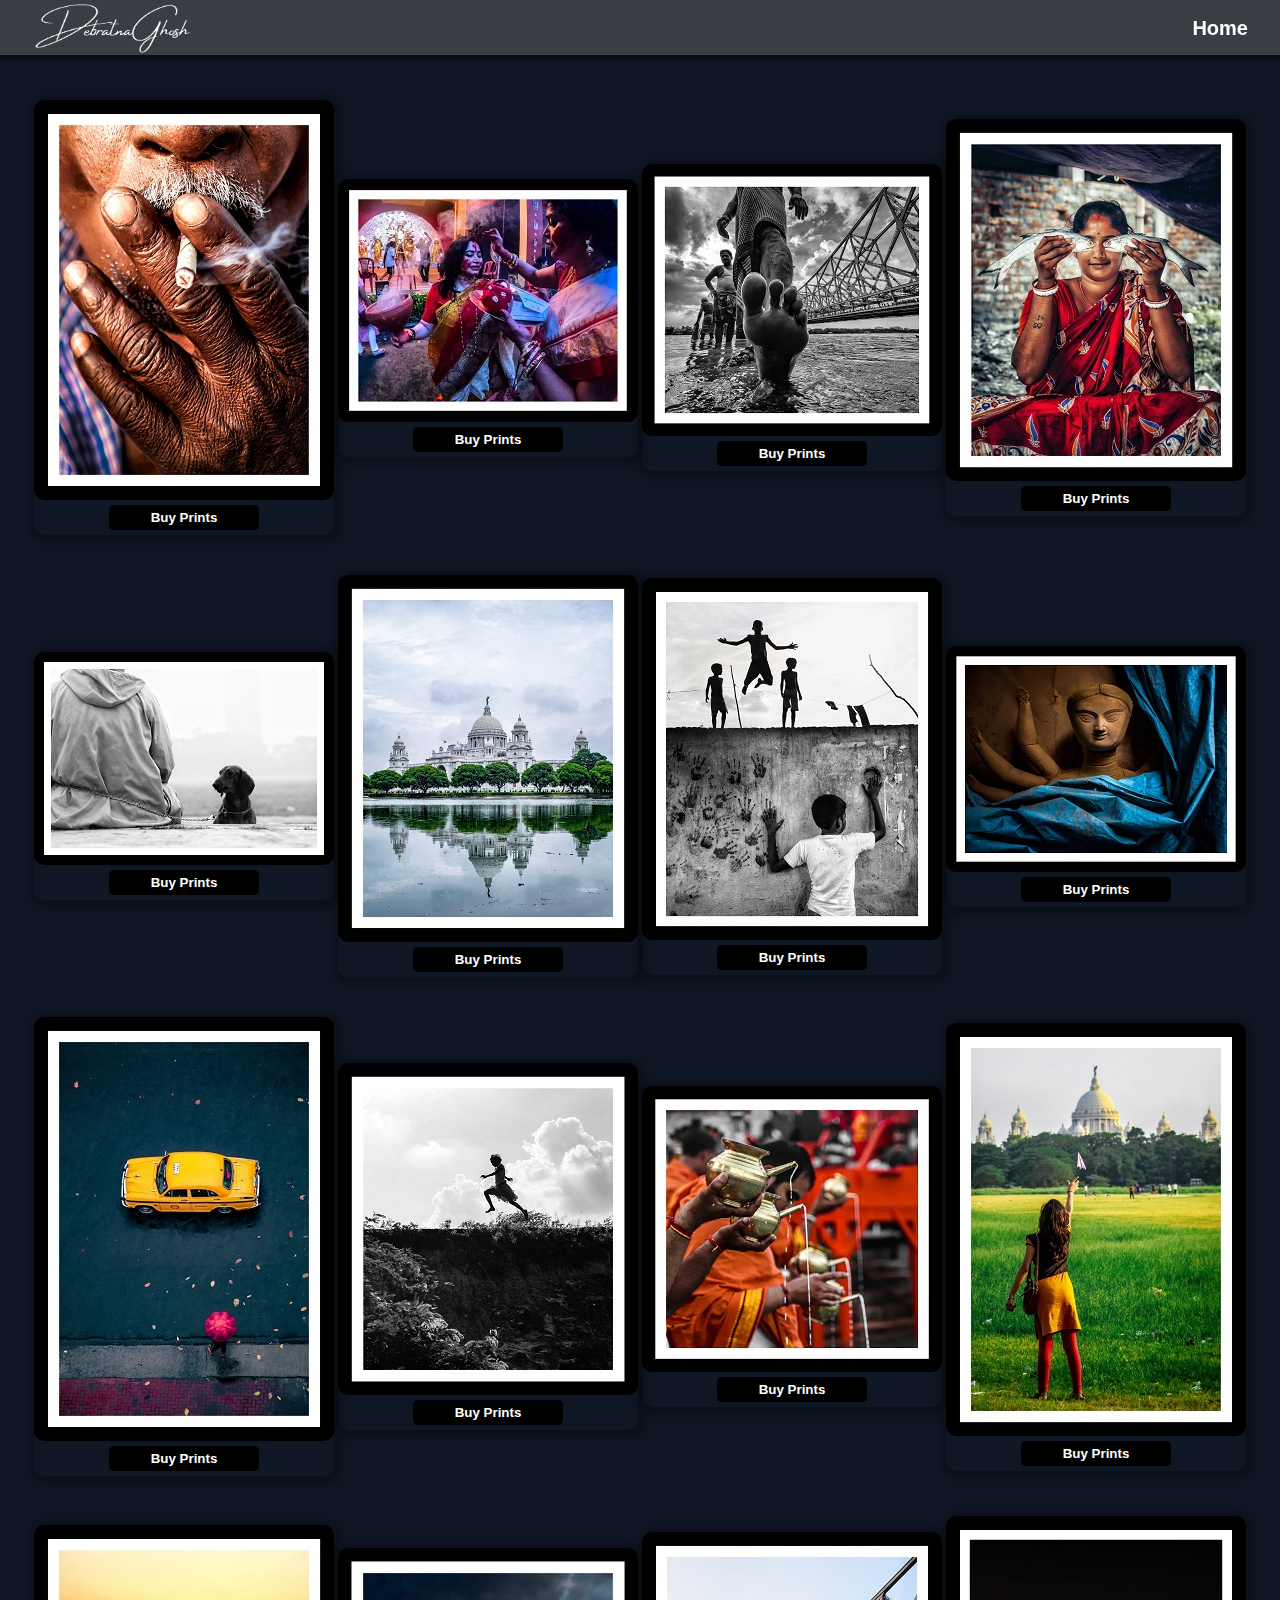
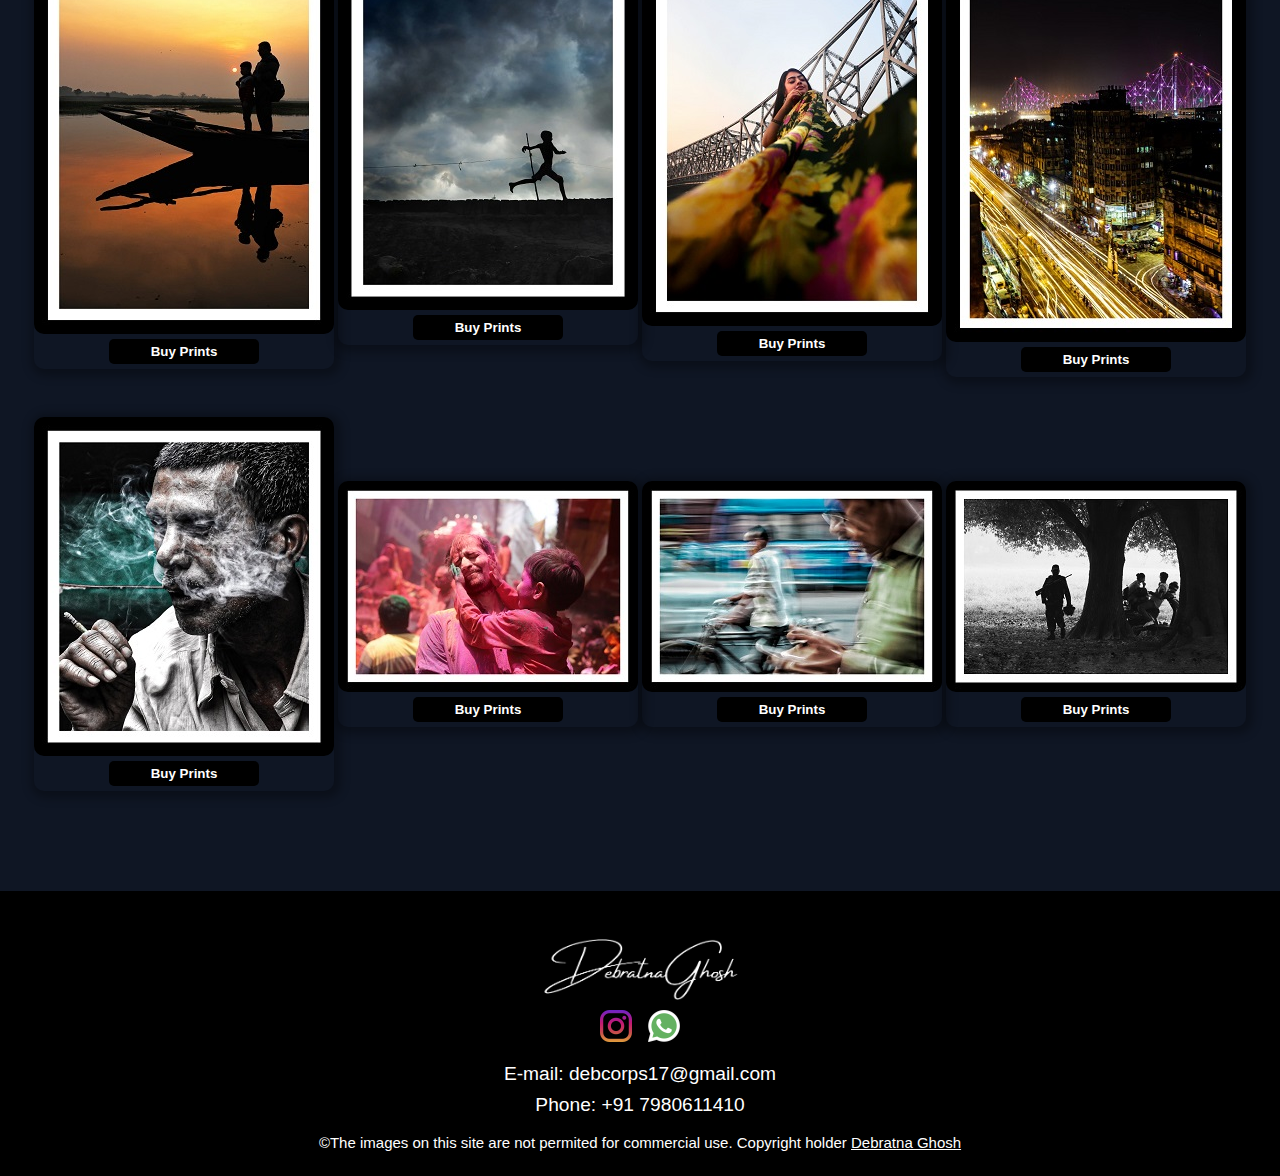
<file: buy.html>
<!DOCTYPE html>
<html lang="en">
  <head>
    <meta charset="UTF-8" />
    <meta http-equiv="X-UA-Compatible" content="IE=edge" />
    <meta name="viewport" content="width=device-width, initial-scale=1.0" />
    <link
      rel="apple-touch-icon"
      sizes="180x180"
      href="Vendors/Favicons/apple-touch-icon.png"
    />
    <link
      rel="icon"
      type="image/png"
      sizes="32x32"
      href="Vendors/Favicons/favicon-32x32.png"
    />
    <link
      rel="icon"
      type="image/png"
      sizes="16x16"
      href="Vendors/Favicons/favicon-16x16.png"
    />
    <link rel="manifest" href="Vendors/Favicons/site.webmanifest" />
    <link rel="preconnect" href="https://fonts.googleapis.com" />
    <link rel="preconnect" href="https://fonts.gstatic.com" crossorigin />
    <link
      href="https://fonts.googleapis.com/css2?family=Archivo+Black&display=swap"
      rel="stylesheet"
    />
    <link
      href="https://fonts.googleapis.com/css2?family=Sacramento&display=swap"
      rel="stylesheet"
    />
    <link rel="stylesheet" href="Resources/Styles/styles.css" />
    <link rel="stylesheet" href="Resources/Styles/buy.css" />
    <!-- <script defer src="Resources/JS/buy.js"></script> -->
    <title>Buy</title>
  </head>
  <body>
    <header>
      <nav class="sticky">
        <a href="index.html" class="logo-link"
          ><img src="Resources/Images/Logo-White.png" alt="Debratna Ghosh"
        /></a>
        <ul>
          <li><a href="index.html">Home</a></li>
        </ul>
      </nav>

      <div class="image-container">
        <!-- <div class="image-box">
          <img src="" alt="image" class="grid-image" />
          <button class="buy-btn" data-img="">buy</button>
        </div> -->
        <div class="image-box">
          <img src="Vendors/Images/B1.jpeg" alt="image" class="grid-image" />
          <button class="buy-btn" data-img="1">
            <a href="https://wa.me/917980611410">Buy Prints</a>
          </button>
        </div>

        <div class="image-box">
          <img src="Vendors/Images/B6.jpeg" alt="image" class="grid-image" />
          <button class="buy-btn" data-img="6">
            <a href="https://wa.me/917980611410">Buy Prints</a>
          </button>
        </div>

        <div class="image-box">
          <img src="Vendors/Images/B3.jpeg" alt="image" class="grid-image" />
          <button class="buy-btn" data-img="3">
            <a href="https://wa.me/917980611410">Buy Prints</a>
          </button>
        </div>

        <div class="image-box">
          <img src="Vendors/Images/B4.jpeg" alt="image" class="grid-image" />
          <button class="buy-btn" data-img="4">
            <a href="https://wa.me/917980611410">Buy Prints</a>
          </button>
        </div>

        <div class="image-box">
          <img src="Vendors/Images/B5.jpeg" alt="image" class="grid-image" />
          <button class="buy-btn" data-img="5">
            <a href="https://wa.me/917980611410">Buy Prints</a>
          </button>
        </div>

        <div class="image-box">
          <img src="Vendors/Images/B2.jpeg" alt="image" class="grid-image" />
          <button class="buy-btn" data-img="2">
            <a href="https://wa.me/917980611410">Buy Prints</a>
          </button>
        </div>

        <div class="image-box">
          <img src="Vendors/Images/B7.jpeg" alt="image" class="grid-image" />
          <button class="buy-btn" data-img="7">
            <a href="https://wa.me/917980611410">Buy Prints</a>
          </button>
        </div>

        <div class="image-box">
          <img src="Vendors/Images/B8.jpeg" alt="image" class="grid-image" />
          <button class="buy-btn" data-img="8">
            <a href="https://wa.me/917980611410">Buy Prints</a>
          </button>
        </div>

        <div class="image-box">
          <img src="Vendors/Images/B10.jpeg" alt="image" class="grid-image" />
          <button class="buy-btn" data-img="10">
            <a href="https://wa.me/917980611410">Buy Prints</a>
          </button>
        </div>

        <div class="image-box">
          <img src="Vendors/Images/B9.jpeg" alt="image" class="grid-image" />
          <button class="buy-btn" data-img="9">
            <a href="https://wa.me/917980611410">Buy Prints</a>
          </button>
        </div>

        <div class="image-box">
          <img src="Vendors/Images/B12.jpeg" alt="image" class="grid-image" />
          <button class="buy-btn" data-img="12">
            <a href="https://wa.me/917980611410">Buy Prints</a>
          </button>
        </div>

        <div class="image-box">
          <img src="Vendors/Images/B11.jpeg" alt="image" class="grid-image" />
          <button class="buy-btn" data-img="11">
            <a href="https://wa.me/917980611410">Buy Prints</a>
          </button>
        </div>

        <div class="image-box">
          <img src="Vendors/Images/B14.jpeg" alt="image" class="grid-image" />
          <button class="buy-btn" data-img="14">
            <a href="https://wa.me/917980611410">Buy Prints</a>
          </button>
        </div>

        <div class="image-box">
          <img src="Vendors/Images/B19.jpeg" alt="image" class="grid-image" />
          <button class="buy-btn" data-img="19">
            <a href="https://wa.me/917980611410">Buy Prints</a>
          </button>
        </div>

        <div class="image-box">
          <img src="Vendors/Images/B15.jpeg" alt="image" class="grid-image" />
          <button class="buy-btn" data-img="15">
            <a href="https://wa.me/917980611410">Buy Prints</a>
          </button>
        </div>

        <div class="image-box">
          <img src="Vendors/Images/B16.jpeg" alt="image" class="grid-image" />
          <button class="buy-btn" data-img="16">
            <a href="https://wa.me/917980611410">Buy Prints</a>
          </button>
        </div>

        <div class="image-box">
          <img src="Vendors/Images/B18.jpeg" alt="image" class="grid-image" />
          <button class="buy-btn" data-img="18">
            <a href="https://wa.me/917980611410">Buy Prints</a>
          </button>
        </div>

        <div class="image-box">
          <img src="Vendors/Images/B17.jpeg" alt="image" class="grid-image" />
          <button class="buy-btn" data-img="17">
            <a href="https://wa.me/917980611410">Buy Prints</a>
          </button>
        </div>

        <div class="image-box">
          <img src="Vendors/Images/B13.jpeg" alt="image" class="grid-image" />
          <button class="buy-btn" data-img="13">
            <a href="https://wa.me/917980611410">Buy Prints</a>
          </button>
        </div>

        <div class="image-box">
          <img src="Vendors/Images/B20.jpeg" alt="image" class="grid-image" />
          <button class="buy-btn" data-img="20">
            <a href="https://wa.me/917980611410">Buy Prints</a>
          </button>
        </div>
      </div>
    </header>

    <!-- <section id="buy">
      <div class="buy-container">
        <div>
          <img
            src="https://images.unsplash.com/photo-1626161800195-9426002066e3?ixid=MnwxMjA3fDB8MHxwaG90by1wYWdlfHx8fGVufDB8fHx8&ixlib=rb-1.2.1&auto=format&fit=crop&w=729&q=80"
            class="buy-image"
            alt="Image"
          />
        </div>
        <div>
          <h5>Contact to buy prints</h5>
          <div class="buy-buttons">
            <button class="buy-whatsapp">
              <a href="https://wa.me/917980611410" target="_blank"
                ><img
                  class="buy-img"
                  src="Vendors/Icons/002-whatsapp.png"
                  alt="WhatsApp"
                />Message</a
              >
            </button>
            <div class="buy-mail-container">
              <img
                class="buy-img buy-mail"
                src="Vendors/Icons/005-gmail.png"
                alt="G-Mail"
              />
              <p>debcorps17@gmail.com</p>
            </div>
          </div>
          <button class="buy-insta">
            <a href="https://www.instagram.com/subtle_elixir/" target="_blank"
              ><img
                src="Vendors/Icons/001-instagram.png"
                alt="Instagram"
              />Enquire</a
            >
          </button>
        </div>
      </div>
    </section> -->

    <footer id="contact">
      <div class="social-links">
        <img src="Resources/Images/Logo-White.png" alt="Debratna Ghosh" />
        <ul>
          <li>
            <a href="https://www.instagram.com/subtle_elixir/" target="_blank"
              ><img src="Vendors/Icons/001-instagram.png" alt="Instagram"
            /></a>
          </li>
          <li>
            <a href="https://wa.me/917980611410" target="_blank"
              ><img src="Vendors/Icons/002-whatsapp.png" alt="G-Mail"
            /></a>
          </li>
        </ul>
        <p class="mail">E-mail: debcorps17@gmail.com</p>
        <p class="mail">Phone: +91 7980611410</p>
        <p class="copyright">
          &copy;The images on this site are not permited for commercial use.
          Copyright holder
          <span
            ><a href="https://www.instagram.com/subtle_elixir/" target="_blank"
              >Debratna Ghosh</a
            ></span
          >
        </p>
      </div>
    </footer>
  </body>
</html>
</file>
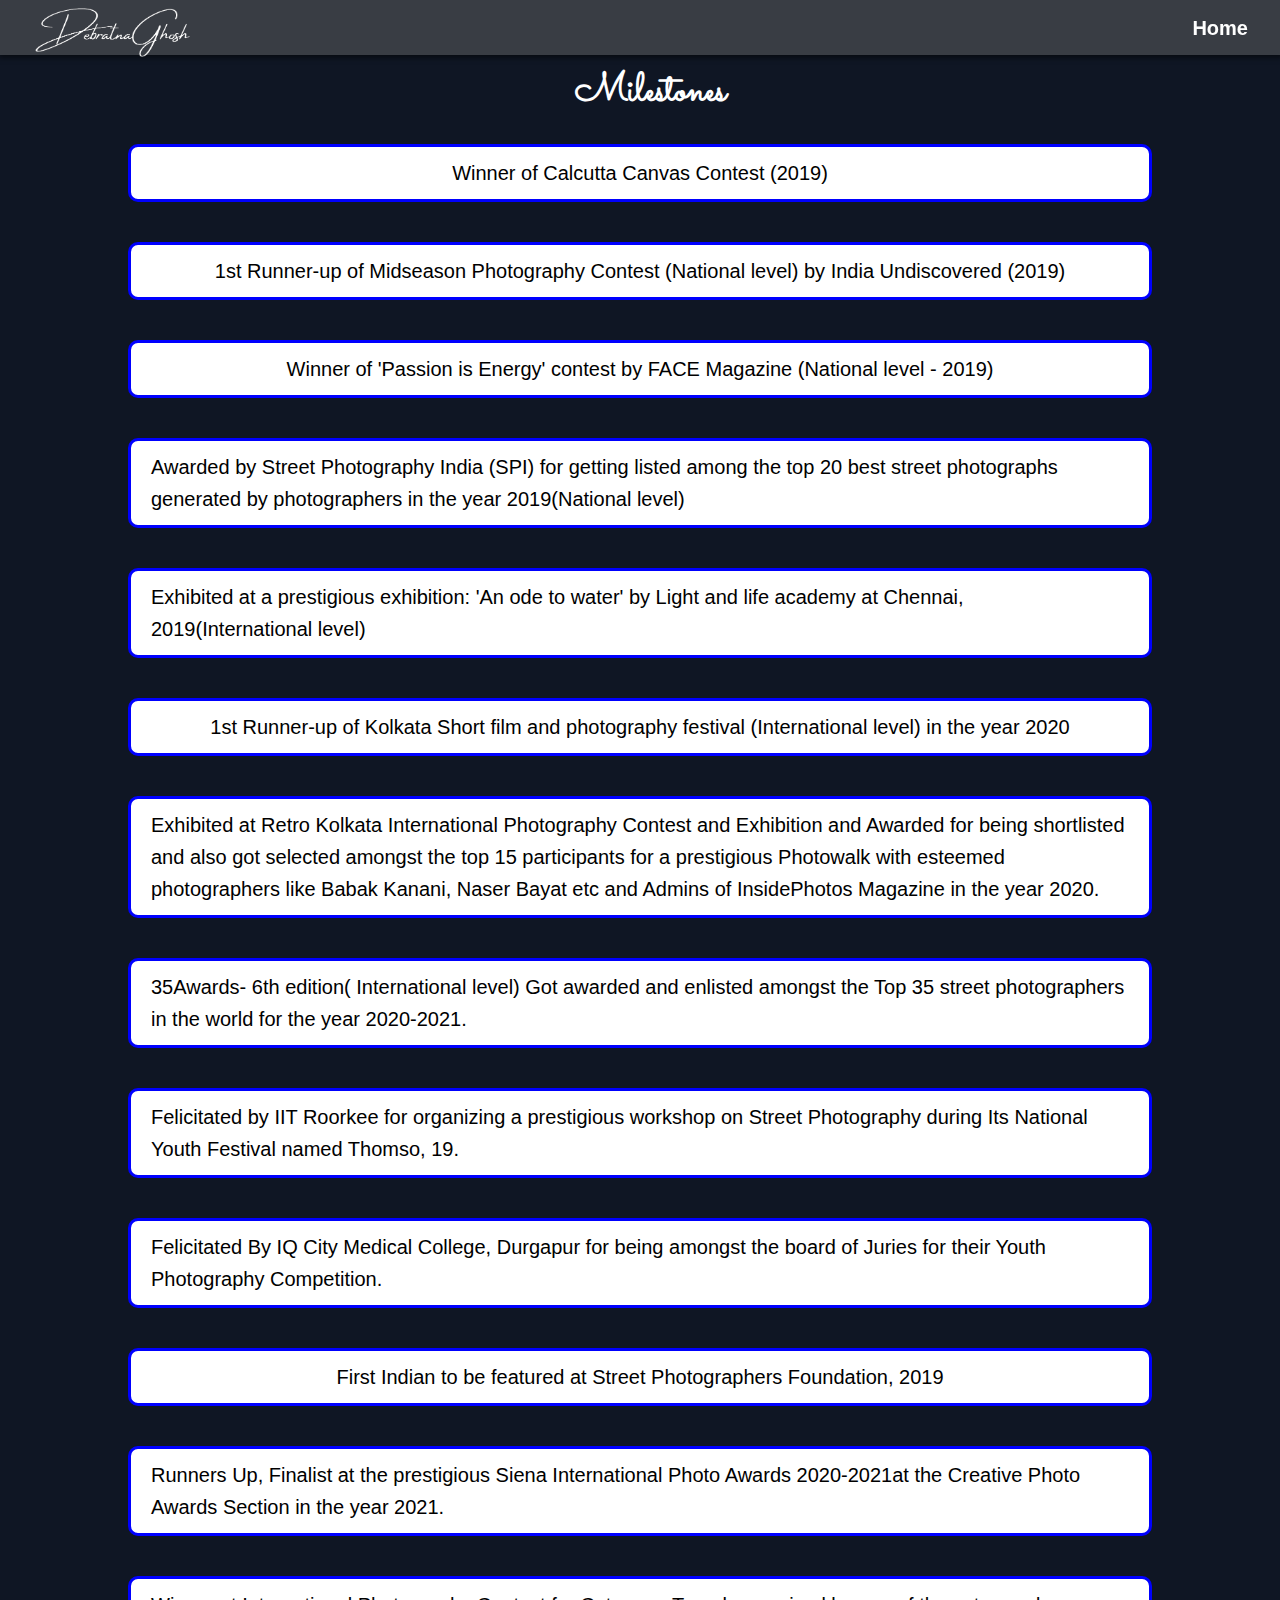
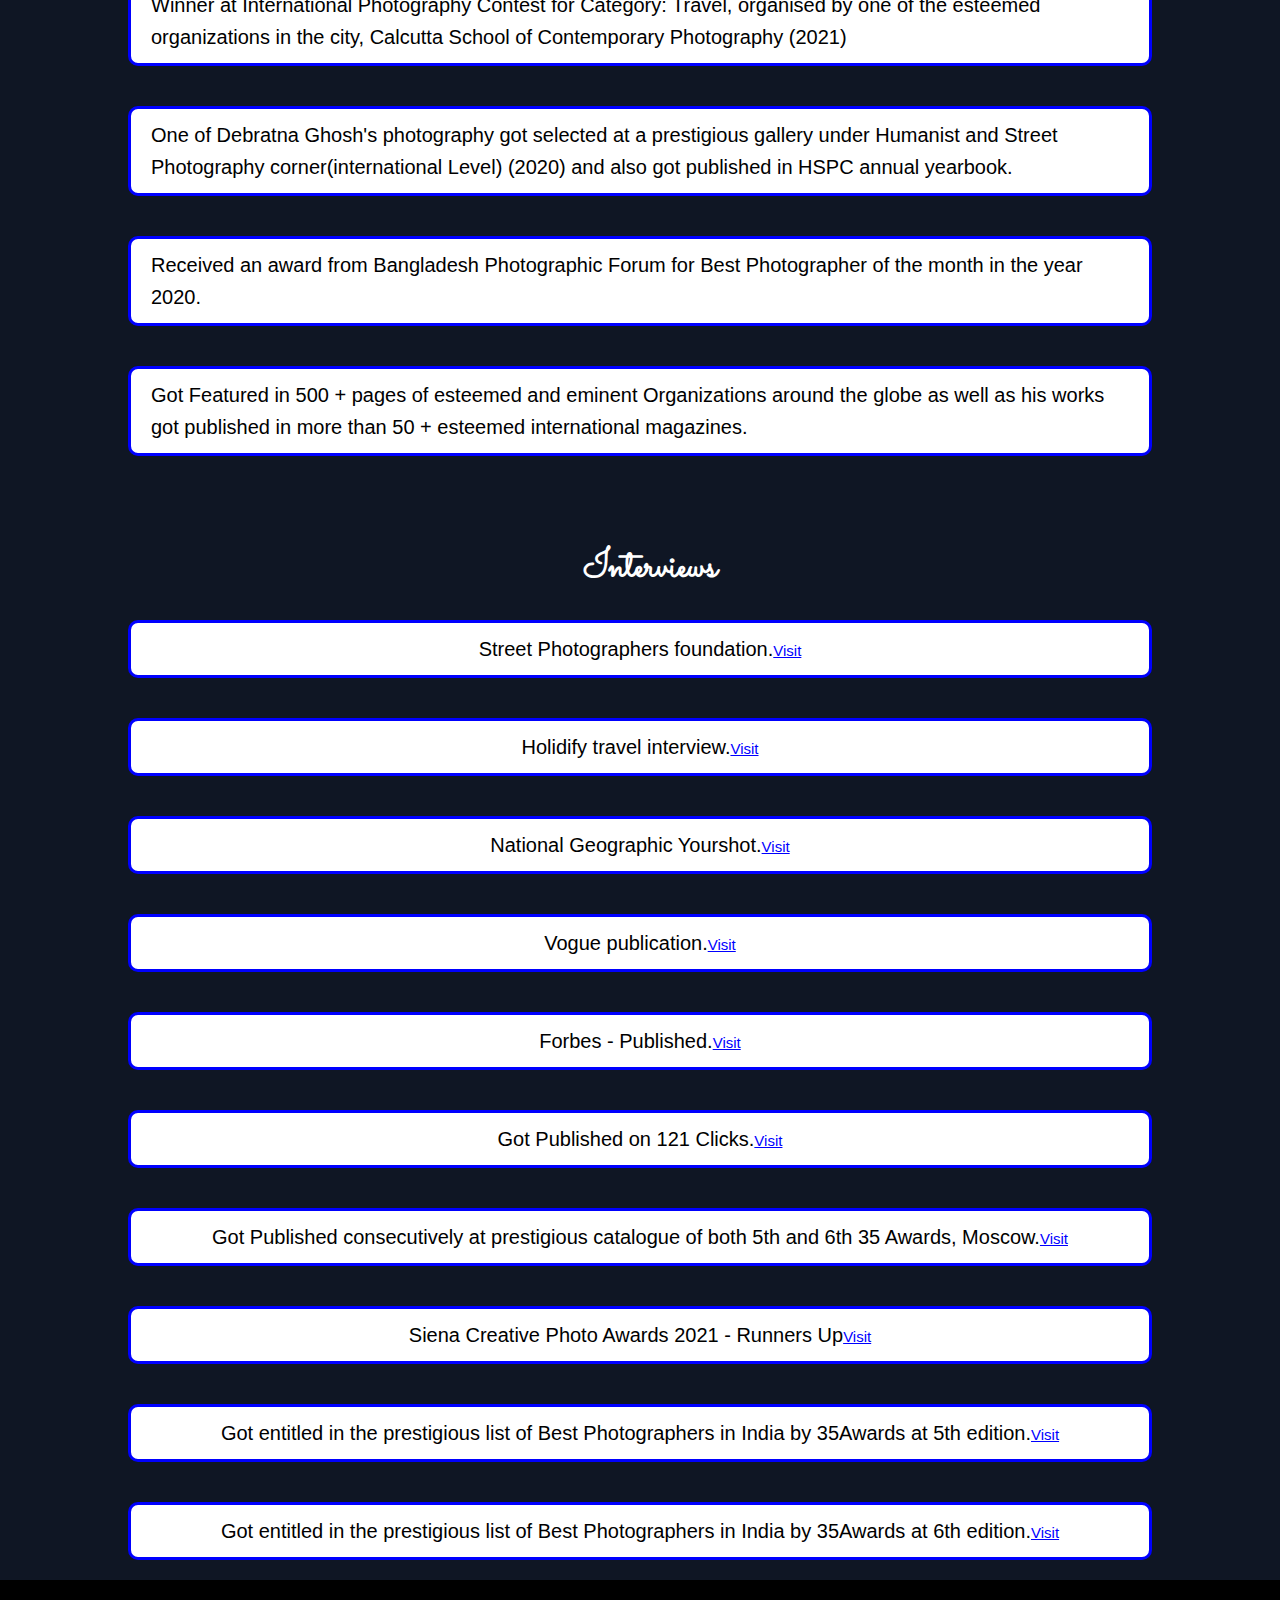
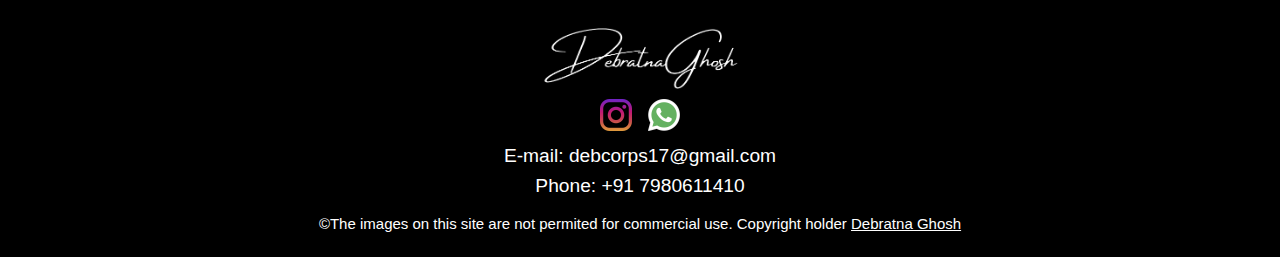
<file: milestones.html>
<html lang="en">
  <head>
    <meta charset="UTF-8" />
    <meta http-equiv="X-UA-Compatible" content="IE=edge" />
    <meta name="viewport" content="width=device-width, initial-scale=1.0" />
    <link
      rel="apple-touch-icon"
      sizes="180x180"
      href="Vendors/Favicons/apple-touch-icon.png"
    />
    <link
      rel="icon"
      type="image/png"
      sizes="32x32"
      href="Vendors/Favicons/favicon-32x32.png"
    />
    <link
      rel="icon"
      type="image/png"
      sizes="16x16"
      href="Vendors/Favicons/favicon-16x16.png"
    />
    <link rel="manifest" href="Vendors/Favicons/site.webmanifest" />
    <link rel="preconnect" href="https://fonts.googleapis.com" />
    <link rel="preconnect" href="https://fonts.gstatic.com" crossorigin />
    <link
      href="https://fonts.googleapis.com/css2?family=Archivo+Black&display=swap"
      rel="stylesheet"
    />
    <link
      href="https://fonts.googleapis.com/css2?family=Sacramento&display=swap"
      rel="stylesheet"
    />
    <link rel="stylesheet" href="Resources/Styles/styles.css" />
    <link rel="stylesheet" href="Resources/Styles/buy.css" />
    <title>Achievements</title>
  </head>
  <body>
    <header>
      <nav class="sticky mob-logo">
        <a href="index.html" class="logo-link logo-center"
          ><img src="Resources/Images/Logo-White.png" alt="Debratna Ghosh"
        /></a>
        <ul>
          <li><a href="index.html">Home</a></li>
        </ul>
      </nav>
      <div class="achievements-box">
        <h2>Milestones</h2>
        <div class="achievement">
          <p>Winner of Calcutta Canvas Contest (2019)</p>
        </div>
        <div class="achievement">
          <p>
            1st Runner-up of Midseason Photography Contest (National level) by
            India Undiscovered (2019)
          </p>
        </div>
        <div class="achievement">
          <p>
            Winner of 'Passion is Energy' contest by FACE Magazine (National
            level - 2019)
          </p>
        </div>
        <div class="achievement">
          <p>
            Awarded by Street Photography India (SPI) for getting listed among
            the top 20 best street photographs generated by photographers in the
            year 2019(National level)
          </p>
        </div>
        <div class="achievement">
          <p>
            Exhibited at a prestigious exhibition: 'An ode to water' by Light
            and life academy at Chennai, 2019(International level)
          </p>
        </div>
        <div class="achievement">
          <p>
            1st Runner-up of Kolkata Short film and photography festival
            (International level) in the year 2020
          </p>
        </div>
        <div class="achievement">
          <p>
            Exhibited at Retro Kolkata International Photography Contest and
            Exhibition and Awarded for being shortlisted and also got selected
            amongst the top 15 participants for a prestigious Photowalk with
            esteemed photographers like Babak Kanani, Naser Bayat etc and Admins
            of InsidePhotos Magazine in the year 2020.
          </p>
        </div>
        <div class="achievement">
          <p>
            35Awards- 6th edition( International level) Got awarded and enlisted
            amongst the Top 35 street photographers in the world for the year
            2020-2021.
          </p>
        </div>
        <div class="achievement">
          <p>
            Felicitated by IIT Roorkee for organizing a prestigious workshop on
            Street Photography during Its National Youth Festival named Thomso,
            19.
          </p>
        </div>
        <div class="achievement">
          <p>
            Felicitated By IQ City Medical College, Durgapur for being amongst
            the board of Juries for their Youth Photography Competition.
          </p>
        </div>
        <div class="achievement">
          <p>
            First Indian to be featured at Street Photographers Foundation, 2019
          </p>
        </div>
        <div class="achievement">
          <p>
            Runners Up, Finalist at the prestigious Siena International Photo
            Awards 2020-2021at the Creative Photo Awards Section in the year
            2021.
          </p>
        </div>
        <div class="achievement">
          <p>
            Winner at International Photography Contest for Category: Travel,
            organised by one of the esteemed organizations in the city, Calcutta
            School of Contemporary Photography (2021)
          </p>
        </div>
        <div class="achievement">
          <p>
            One of Debratna Ghosh's photography got selected at a prestigious
            gallery under Humanist and Street Photography corner(international
            Level) (2020) and also got published in HSPC annual yearbook.
          </p>
        </div>
        <div class="achievement">
          <p>
            Received an award from Bangladesh Photographic Forum for Best
            Photographer of the month in the year 2020.
          </p>
        </div>
        <div class="achievement">
          <p>
            Got Featured in 500 + pages of esteemed and eminent Organizations
            around the globe as well as his works got published in more than 50
            + esteemed international magazines.
          </p>
        </div>
        <!-- <div class="achievement"><p></p></div> -->
      </div>
      <div class="achievements-box">
        <h2>Interviews</h2>
        <div class="achievement">
          <p>
            Street Photographers foundation.<a
              href="https://streetphotographersfoundation.com/debratna-ghosh/"
              >Visit</a
            >
          </p>
        </div>
        <div class="achievement">
          <p>
            Holidify travel interview.<a
              href="https://www.holidify.com/pages/debratna-ghosh-travel-interview-3952.html"
              >Visit</a
            >
          </p>
        </div>
        <div class="achievement">
          <p>
            National Geographic Yourshot.<a
              href="https://api.nationalgeographic.com/distribution/public/amp/photography/your-shot/photos-of-the-week/2019/06/best-pictures-week-of-june-28-from-our-community"
              >Visit</a
            >
          </p>
        </div>
        <div class="achievement">
          <p>
            Vogue publication.<a
              href="https://thevoguetimes.com/simplicity-at-its-best"
              >Visit</a
            >
          </p>
        </div>
        <div class="achievement">
          <p>
            Forbes - Published.<a
              href="https://www.forbes.com/sites/ceciliarodriguez/2021/06/13/25-outstanding-artistic-photos-winners-of-international-siena-creative-photography-awards-2021/amp/"
              >Visit</a
            >
          </p>
        </div>
        <div class="achievement">
          <p>
            Got Published on 121 Clicks.<a
              href="https://121clicks.com/inspirations/winners-of-the-siena-creative-photo-awards-2021"
              >Visit</a
            >
          </p>
        </div>
        <div class="achievement">
          <p>
            Got Published consecutively at prestigious catalogue of both 5th and
            6th 35 Awards, Moscow.<a
              href="https://5th.35awards.com/page/shop/catalogue5th/"
              >Visit</a
            >
          </p>
        </div>
        <div class="achievement">
          <p>
            Siena Creative Photo Awards 2021 - Runners Up<a
              href="https://creative.sienawards.com/gallery/photo/192544"
              >Visit</a
            >
          </p>
        </div>
        <div class="achievement">
          <p>
            Got entitled in the prestigious list of Best Photographers in India
            by 35Awards at 5th edition.<a
              href="https://35awards.com/7th/winners2020/country/city/22052/photographers"
              >Visit</a
            >
          </p>
        </div>
        <div class="achievement">
          <p>
            Got entitled in the prestigious list of Best Photographers in India
            by 35Awards at 6th edition.<a
              href="https://6th.35awards.com/winners2019/country/IN/"
              >Visit</a
            >
          </p>
        </div>
      </div>
    </header>

    <footer id="contact">
      <div class="social-links">
        <img src="Resources/Images/Logo-White.png" alt="Debratna Ghosh" />
        <ul>
          <li>
            <a href="https://www.instagram.com/subtle_elixir/" target="_blank"
              ><img src="Vendors/Icons/001-instagram.png" alt="Instagram"
            /></a>
          </li>
          <li>
            <a href="https://wa.me/917980611410" target="_blank"
              ><img src="Vendors/Icons/002-whatsapp.png" alt="G-Mail"
            /></a>
          </li>
        </ul>
        <p class="mail">E-mail: debcorps17@gmail.com</p>
        <p class="mail">Phone: +91 7980611410</p>
        <p class="copyright">
          &copy;The images on this site are not permited for commercial use.
          Copyright holder
          <span
            ><a href="https://www.instagram.com/subtle_elixir/" target="_blank"
              >Debratna Ghosh</a
            ></span
          >
        </p>
      </div>
    </footer>
  </body>
</html>
</file>
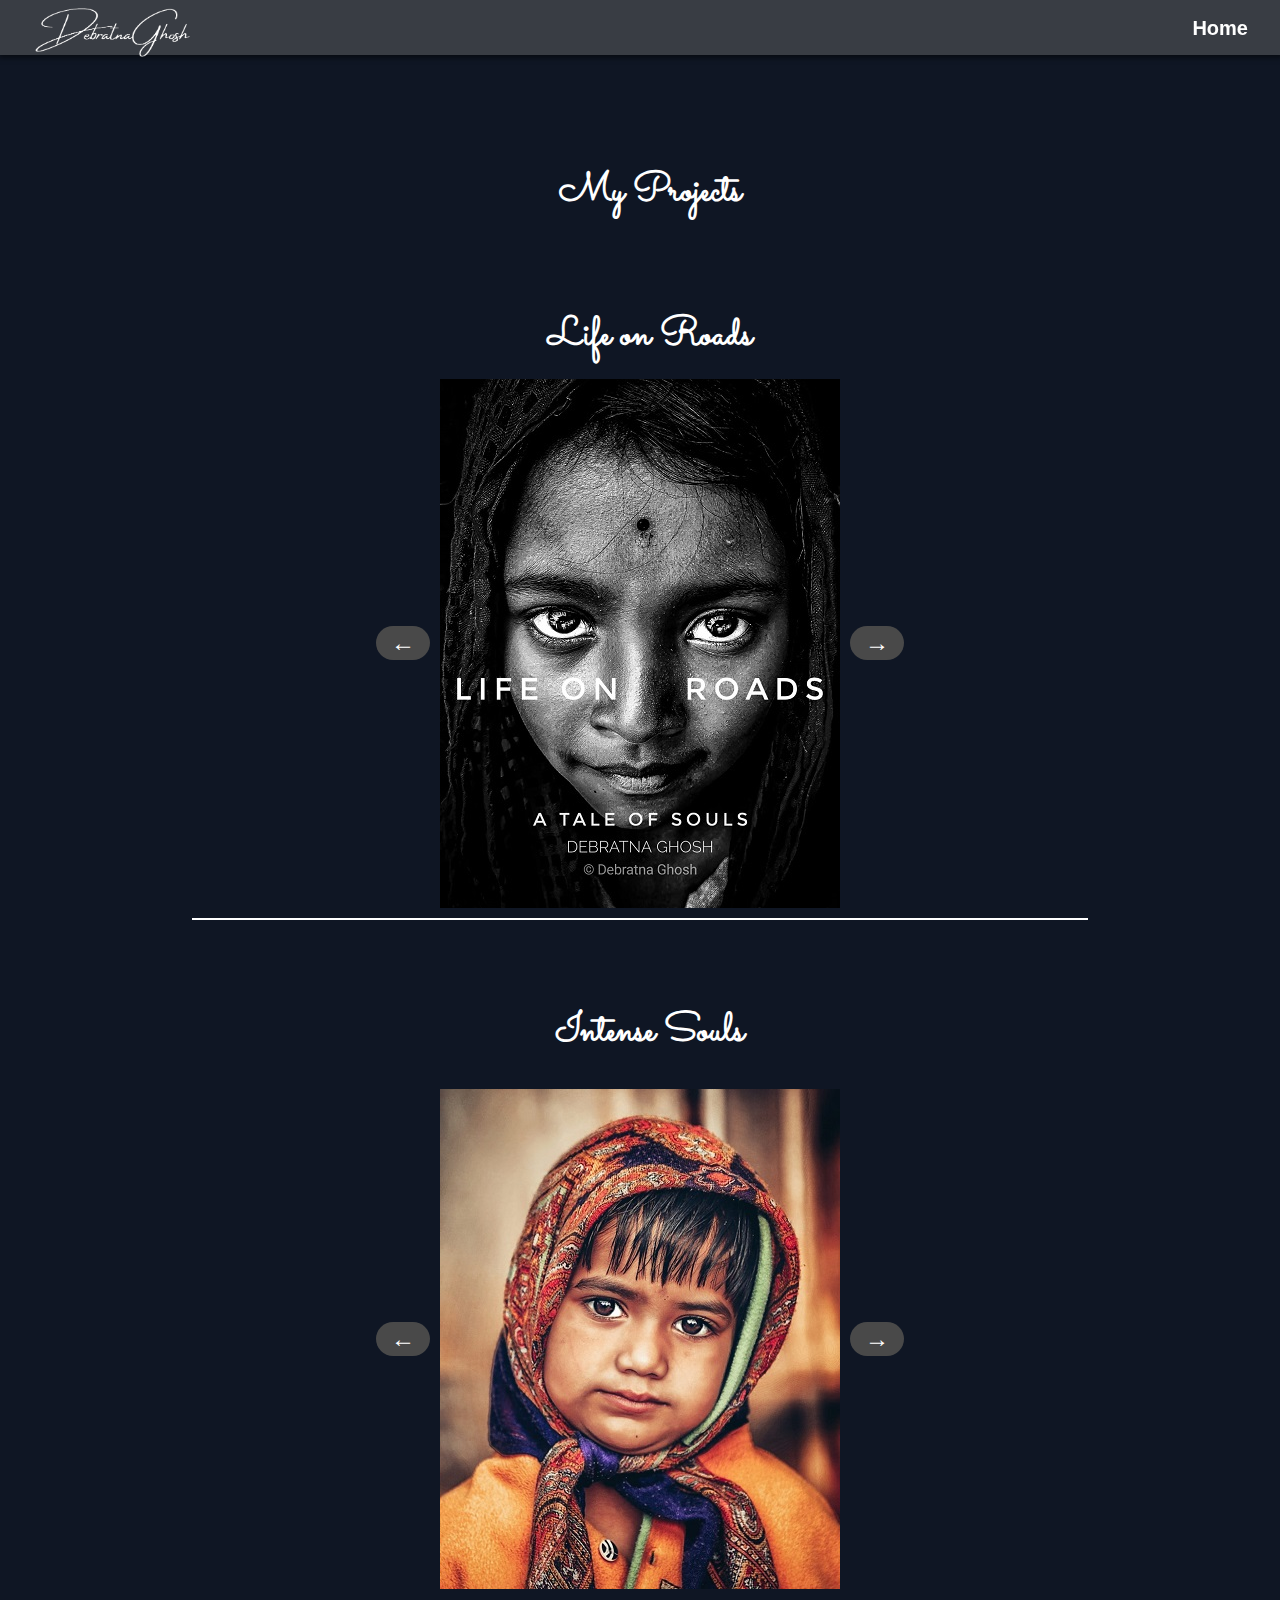
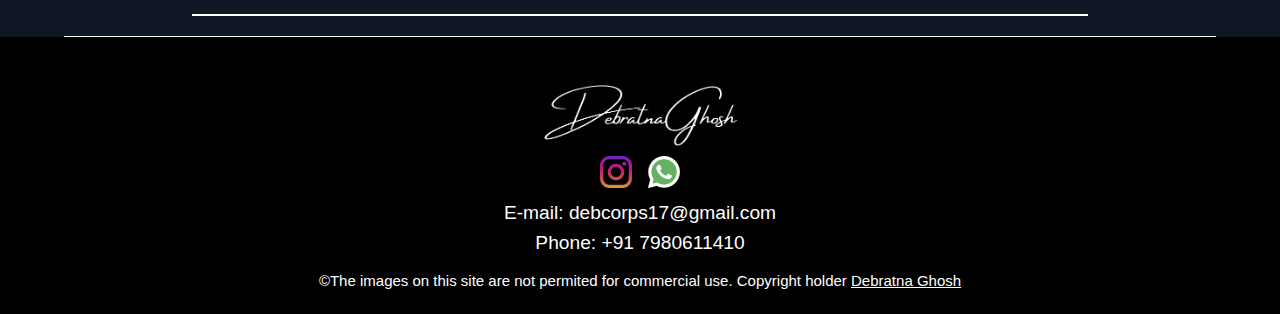
<file: projects.html>
<html lang="en">
  <head>
    <meta charset="UTF-8" />
    <meta http-equiv="X-UA-Compatible" content="IE=edge" />
    <meta name="viewport" content="width=device-width, initial-scale=1.0" />
    <link
      rel="apple-touch-icon"
      sizes="180x180"
      href="Vendors/Favicons/apple-touch-icon.png"
    />
    <link
      rel="icon"
      type="image/png"
      sizes="32x32"
      href="Vendors/Favicons/favicon-32x32.png"
    />
    <link
      rel="icon"
      type="image/png"
      sizes="16x16"
      href="Vendors/Favicons/favicon-16x16.png"
    />
    <link rel="manifest" href="Vendors/Favicons/site.webmanifest" />
    <link rel="preconnect" href="https://fonts.googleapis.com" />
    <link rel="preconnect" href="https://fonts.gstatic.com" crossorigin />
    <link
      href="https://fonts.googleapis.com/css2?family=Archivo+Black&display=swap"
      rel="stylesheet"
    />
    <link
      href="https://fonts.googleapis.com/css2?family=Sacramento&display=swap"
      rel="stylesheet"
    />
    <link rel="stylesheet" href="Resources/Styles/styles.css" />
    <link rel="stylesheet" href="Resources/Styles/buy.css" />

    <script defer src="Resources/JS/buy.js"></script>

    <title>Projects</title>
  </head>
  <body>
    <!-- <header> -->
    <nav class="sticky mob-logo">
      <a href="index.html" class="logo-link logo-center"
        ><img src="Resources/Images/Logo-White.png" alt="Debratna Ghosh"
      /></a>
      <ul>
        <li><a href="index.html">Home</a></li>
      </ul>
    </nav>
    <!-- </header> -->

    <section id="projects">
      <h2>My Projects</h2>

      <div class="slider">
        <h2>Life on Roads</h2>
        <div>
          <button class="btn-slider btn-slider-left-1">&larr;</button>
          <img class="slide slide-0" src="Vendors/Images/P1.jpeg" />
          <img class="slide slide-0" src="Vendors/Images/P2.jpeg" />
          <img class="slide slide-0" src="Vendors/Images/P3.jpeg" />
          <img class="slide slide-0" src="Vendors/Images/P4.jpeg" />
          <img class="slide slide-0" src="Vendors/Images/P5.jpeg" />
          <img class="slide slide-0" src="Vendors/Images/P6.jpeg" />
          <img class="slide slide-0" src="Vendors/Images/P7.jpeg" />
          <img class="slide slide-0" src="Vendors/Images/P8.jpeg" />
          <img class="slide slide-0" src="Vendors/Images/P9.jpeg" />
          <img class="slide slide-0" src="Vendors/Images/P10.jpeg" />
          <img class="slide slide-0" src="Vendors/Images/P11.jpeg" />
          <img class="slide slide-0" src="Vendors/Images/P12.jpeg" />
          <img class="slide slide-0" src="Vendors/Images/P13.jpeg" />
          <img class="slide slide-0" src="Vendors/Images/P14.jpeg" />
          <img class="slide slide-0" src="Vendors/Images/P15.jpeg" />
          <img class="slide slide-0" src="Vendors/Images/P16.jpeg" />
          <img class="slide slide-0" src="Vendors/Images/P17.jpeg" />
          <img class="slide slide-0" src="Vendors/Images/P18.jpeg" />
          <img class="slide slide-0" src="Vendors/Images/P19.jpeg" />
          <img class="slide slide-0" src="Vendors/Images/P20.jpeg" />
          <img class="slide slide-0" src="Vendors/Images/P21.jpeg" />
          <img class="slide slide-0" src="Vendors/Images/P22.jpeg" />
          <img class="slide slide-0" src="Vendors/Images/P23.jpeg" />
          <img class="slide slide-0" src="Vendors/Images/P24.jpeg" />
          <button class="btn-slider btn-slider-right-1">&rarr;</button>
        </div>
      </div>

      <div class="slider">
        <h2>Intense Souls</h2>
        <div>
          <button class="btn-slider btn-slider-left-2">&larr;</button>
          <img class="slide slide-1" src="Vendors/Images/Q1.jpeg" />
          <img class="slide slide-1" src="Vendors/Images/Q2.jpeg" />
          <img class="slide slide-1" src="Vendors/Images/Q3.jpeg" />
          <img class="slide slide-1" src="Vendors/Images/Q4.jpeg" />
          <img class="slide slide-1" src="Vendors/Images/Q5.jpeg" />
          <img class="slide slide-1" src="Vendors/Images/Q6.jpeg" />
          <img class="slide slide-1" src="Vendors/Images/Q7.jpeg" />
          <img class="slide slide-1" src="Vendors/Images/Q8.jpeg" />
          <img class="slide slide-1" src="Vendors/Images/Q9.jpeg" />
          <img class="slide slide-1" src="Vendors/Images/Q10.jpeg" />
          <img class="slide slide-1" src="Vendors/Images/Q11.jpeg" />
          <img class="slide slide-1" src="Vendors/Images/Q12.jpeg" />
          <img class="slide slide-1" src="Vendors/Images/Q13.jpeg" />
          <img class="slide slide-1" src="Vendors/Images/Q14.jpeg" />
          <img class="slide slide-1" src="Vendors/Images/Q15.jpeg" />
          <img class="slide slide-1" src="Vendors/Images/Q16.jpeg" />
          <img class="slide slide-1" src="Vendors/Images/Q17.jpeg" />
          <img class="slide slide-1" src="Vendors/Images/Q18.jpeg" />
          <img class="slide slide-1" src="Vendors/Images/Q19.jpeg" />
          <img class="slide slide-1" src="Vendors/Images/Q20.jpeg" />
          <img class="slide slide-1" src="Vendors/Images/Q21.jpeg" />
          <button class="btn-slider btn-slider-right-2">&rarr;</button>
        </div>
      </div>
    </section>

    <footer id="contact">
      <div class="social-links">
        <img src="Resources/Images/Logo-White.png" alt="Debratna Ghosh" />
        <ul>
          <li>
            <a href="https://www.instagram.com/subtle_elixir/" target="_blank"
              ><img src="Vendors/Icons/001-instagram.png" alt="Instagram"
            /></a>
          </li>
          <li>
            <a href="https://wa.me/917980611410" target="_blank"
              ><img src="Vendors/Icons/002-whatsapp.png" alt="G-Mail"
            /></a>
          </li>
        </ul>
        <p class="mail">E-mail: debcorps17@gmail.com</p>
        <p class="mail">Phone: +91 7980611410</p>
        <p class="copyright">
          &copy;The images on this site are not permited for commercial use.
          Copyright holder
          <span
            ><a href="https://www.instagram.com/subtle_elixir/" target="_blank"
              >Debratna Ghosh</a
            ></span
          >
        </p>
      </div>
    </footer>
  </body>
</html>
</file>
<file: Resources/Styles/styles.css>
/* CSS STYLES */
:root {
  --color-primary: #000;
  --color-primary-dark: rgb(44, 44, 44);
  --color-primary-font: #fff;
  --color-whatsapp: rgb(7, 94, 84);
  --color-whatsapp-light: rgb(16, 163, 146);
}
* {
  margin: 0;
  padding: 0;
  -webkit-box-sizing: border-box;
  box-sizing: border-box;
}
html {
  font-size: 100%;
}
body {
  font-family: sans-serif;
  color: var(--color-primary-font);
  font-weight: 400;
  line-height: 1.6;
  height: 100vh;
  background-color: rgb(15, 22, 36);
  overflow-x: hidden;
  z-index: 1;
}
a {
  text-decoration: none;
  color: var(--color-primary-font);
}
button {
  border: none;
  background: none;
  cursor: pointer;
}
h1 {
  color: #fff;
  font-family: Georgia, "Times New Roman", Times, serif;
  text-shadow: 1px 1px 2px #000;
  text-align: right;
  font-size: 4rem;
  font-weight: bold;
  margin: 20px 0;
}
h2 {
  font-size: 2.5rem;
  font-family: "Sacramento", cursive;
  display: grid;
  place-items: center;
  padding: 60px 0 0 20px;
}
h3 {
  font-size: 1.5rem;
}
h4 {
  color: var(--color-primary-font);
  font-size: 2rem;
  font-family: monospace, sans-serif;
  text-align: left;
}
section {
  padding: 5rem 3rem;
  border-bottom: 0.5px solid var(--color-primary-font);
  margin: 0 5%;
  transition: transform 1s, opacity 1s;
}
/* SCROLL BAR */
::-webkit-scrollbar {
  width: 5px;
}
::-webkit-scrollbar-track {
  background: rgb(197, 197, 197);
}
::-webkit-scrollbar-thumb {
  border-radius: 50px;
  background: var(--color-primary);
}
::-webkit-scrollbar-thumb:hover {
  background: var(--color-primary-dark);
}
/* HEADER */
/* NAV */
nav {
  display: -webkit-box;
  display: -ms-flexbox;
  display: flex;
  -webkit-box-pack: justify;
  -ms-flex-pack: justify;
  justify-content: space-between;
  align-items: center;
  width: 100vw;
  height: 55px;
  padding: 0 2rem;
  -webkit-box-shadow: 2px 2px 10px 10px rgba(0, 0, 0, 0.5);
  box-shadow: 1px 1px 5px 2px rgba(0, 0, 0, 0.5);
  z-index: 4;
}
.nav-links {
  display: -webkit-box;
  display: -ms-flexbox;
  display: flex;
  -webkit-box-align: center;
  -ms-flex-align: center;
  align-items: center;
}
.nav-links li {
  display: block;
  margin-right: 1.5rem;
  font-weight: bold;
  font-size: 1.3rem;
}
.nav-links a {
  color: var(--color-primary);
  -webkit-transition: all 1s;
  transition: all 1s;
}
.nav-links a:hover,
.nav-links a:active {
  color: var(--color-primary-font);
}
.nav-mobile {
  display: none;
}
.nav-mobile img {
  width: 35px;
}
.logo-link img {
  width: 160px;
  margin-top: 10px;
}
/* Nav-Mobile */
.nav-mobile-modal {
  display: -webkit-box;
  display: -ms-flexbox;
  display: flex;
  -webkit-box-orient: vertical;
  -webkit-box-direction: normal;
  -ms-flex-direction: column;
  flex-direction: column;
  -webkit-box-align: center;
  -ms-flex-align: center;
  align-items: center;
  position: fixed;
  top: 50%;
  left: 50%;
  -webkit-transform: translate(-50%, -50%);
  transform: translate(-50%, -50%);
  padding: 6rem 0;
  border-radius: 10px;
  -webkit-box-shadow: 0 3rem 5rem rgba(0, 0, 0, 0.3);
  box-shadow: 0 3rem 5rem rgba(0, 0, 0, 0.3);
  z-index: 10;
  width: 80%;
  height: auto;
  background-color: #fff;
  transition: all 1s ease;
}
.overlay {
  position: fixed;
  top: 0;
  left: 0;
  width: 100vw;
  height: 100vh;
  background-color: rgba(255, 255, 255, 0.2);
  -webkit-backdrop-filter: blur(15px);
  backdrop-filter: blur(15px);
  z-index: 5;
  transition: all 1s ease;
}
.nav-mobile-links {
  display: flex;
  flex-direction: column;
}
.nav-mobile-links li {
  margin: 0;
  padding: 10px 0;
}
.nav-mobile-links a {
  font-family: sans-serif;
}
/* HEADER CONTENT */
#home {
  min-height: 100vh;
  max-height: fit-content;
  display: -webkit-box;
  display: -ms-flexbox;
  display: flex;
  -webkit-box-orient: vertical;
  -webkit-box-direction: normal;
  -ms-flex-direction: column;
  flex-direction: column;
  -webkit-box-align: center;
  -ms-flex-align: center;
  align-items: center;
  background-image: linear-gradient(rgba(0, 0, 0, 0.5), rgba(0, 0, 0, 0.5)),
    url("../Images/main_background.jpg");
  background-repeat: no-repeat;
  background-size: cover;
  background-position: top;
  background-attachment: fixed;
}
.headings {
  position: absolute;
  display: -webkit-box;
  display: -ms-flexbox;
  display: flex;
  -webkit-box-orient: vertical;
  -webkit-box-direction: normal;
  -ms-flex-direction: column;
  flex-direction: column;
  align-items: flex-start;
  align-self: flex-start;
  top: 25%;
  left: 5%;
}
.about-btn {
  font-family: sans-serif;
  font-weight: bold;
  color: var(--color-primary-font);
  margin: 10px;
  transition: all 0.5s ease;
}
.about-btn:hover {
  transform: scale(1.05);
}
/* SECTIONS */
/* About */
.about-container {
  display: flex;
  width: 90%;
  align-items: center;
  justify-content: space-evenly;
  margin: 40px auto;
}
.about-container img {
  width: 40%;
  height: auto;
  border-radius: 5px;
  box-shadow: 2px 2px 10px 5px rgba(0, 0, 0, 0.3);
}
.about-container p {
  width: 50%;
  text-align: justify;
  font-family: sans-serif;
  font-size: 20px;
  margin-top: 20px;
}
/* Work */
.work-container {
  display: grid;
  grid-template-columns: repeat(auto-fill, 280px);
  grid-auto-rows: 10px;
  grid-column-gap: 50px;
  grid-row-gap: 0.75px;
  justify-content: center;
}

.img-box {
  display: flex;
  flex-direction: column;
  background-color: #fff;
  width: 275px;
  height: fit-content;
  border-radius: 10px;
  margin: 20px 5px;
  padding: 0;
  box-shadow: 2px 2px 10px 5px rgba(0, 0, 0, 0.3);
}
.box-small {
  grid-row-end: span 28;
}
.box-medium {
  grid-row-end: span 36;
}
.box-large {
  grid-row-end: span 48;
}
.img-box a {
  color: #000;
  font-family: -apple-system, BlinkMacSystemFont, "Segoe UI", Roboto, Helvetica,
    Arial, sans-serif;
  padding-left: 10px;
}
.insta-header {
  display: flex;
  align-items: center;
  padding: 10px;
}
.profile {
  width: 35px;
  height: 35px;
  border-radius: 50px;
  border: 1px solid #000;
}
.image {
  width: 275px;
  border-radius: 10px;
}
.box-small .image {
  height: 180px;
}
.box-medium .image {
  height: 260px;
}
.box-large .image {
  height: 380px;
}
.insta-lc {
  display: flex;
}
.insta-lc li {
  display: inline-block;
  padding: 5px 0;
}
.insta-lc i {
  font-size: 20px;
}
.view-more {
  display: grid;
  place-items: center;
  background-color: #000;
  border-radius: 15px;
  width: 220px;
  padding: 10px 20px;
  margin: 20px auto;
  transition: all 0.5s ease;
}
.view-more img {
  width: 30px;
  margin: 0 20px 0 0;
}
.view-more a {
  color: #fff;
  font-size: 25px;
  display: flex;
  align-items: center;
  justify-content: space-between;
}
.view-more:hover {
  transform: scale(1.05);
}
/* Services */
.services p {
  text-align: justify;
  font-family: sans-serif;
  font-size: 20px;
}
.service {
  display: flex;
  flex-direction: column;
  align-items: center;
  margin-top: 30px;
}
.service div {
  display: flex;
  align-items: center;
  justify-content: space-between;
  border: 3px solid var(--color-primary-font);
  border-radius: 50px;
  width: fit-content;
  padding: 10px;
  margin: 10px;
}
.service i {
  font-size: 30px;
  padding: 0 20px;
}
.service p {
  text-align: center;
}

/* FOOTER */
footer {
  background-color: #000;
}
.social-links {
  display: -webkit-box;
  display: -ms-flexbox;
  display: flex;
  -webkit-box-orient: vertical;
  -webkit-box-direction: normal;
  -ms-flex-direction: column;
  flex-direction: column;
  -webkit-box-align: center;
  -ms-flex-align: center;
  align-items: center;
  -webkit-box-pack: center;
  -ms-flex-pack: center;
  justify-content: center;
  width: 90vw;
  padding: 3rem 0 0 0;
  margin: 0 auto;
}
.social-links-header {
  align-items: flex-start;
}
.social-links img {
  width: 200px;
  margin-bottom: 10px;
}
.social-links ul {
  display: -webkit-box;
  display: -ms-flexbox;
  display: flex;
  -webkit-box-pack: center;
  -ms-flex-pack: center;
  justify-content: center;
}
.social-links li {
  display: block;
  padding: 0 0.5rem;
  -webkit-transition: all 1s ease;
  transition: all 1s ease;
}
.social-links li:hover,
.social-links li :active {
  -webkit-transform: scale(1.2);
  transform: scale(1.2);
}
.social-links li img {
  width: 2rem;
  height: 2rem;
}
.mail {
  text-align: center;
  font-size: 120%;
}
.copyright {
  color: #fff;
  font-size: 15px;
  font-family: sans-serif;
  padding-bottom: 0.7rem;
  margin: 10px 0;
}
.copyright span a {
  color: #fff;
  text-decoration: underline;
}
/* STICKY NAV */
.sticky {
  position: fixed;
  background-color: rgba(100, 100, 100, 0.5);
}
.sticky ul li a {
  color: #fff;
}
.sticky ul li a:hover {
  color: #000;
}
.section-hidden {
  opacity: 0;
  -webkit-transform: translateY(5rem);
  transform: translateY(3rem);
}
/* HIDDEN CLASS*/
.hidden {
  display: none;
}
</file>
<file: Resources/Styles/buy.css>
h5 {
  font-size: 30px;
  text-align: center;
}
header {
  min-height: 100vh;
  max-height: fit-content;
}
nav li {
  display: inline-block;
}
nav li a {
  font-weight: bold;
  font-size: 20px;
}
.buy-container {
  display: flex;
  flex-direction: column;
  align-items: center;
  justify-content: center;
  padding: 50px 0;
}
.buy-buttons {
  display: flex;
  align-items: center;
}
.buy-whatsapp {
  background-color: var(--color-whatsapp);
  width: 220px;
  padding: 5px 20px;
  border-radius: 30px;
  color: var(--color-primary-font);
  font-size: 20px;
  font-weight: bold;
  display: flex;
  align-items: center;
  justify-content: space-between;
  transition: all 1s ease;
  border: 2px solid #fff;
  margin: 20px auto;
}
.buy-whatsapp:hover {
  transform: scale(1.05);
  background-color: var(--color-whatsapp-light);
}
.buy-whatsapp a {
  width: 150px;
  display: flex;
  align-items: center;
  justify-content: space-between;
}
.buy-img {
  width: 40px;
  height: 40px;
}
.buy-image {
  width: 20vw;
  height: auto;
  margin: 30px 0;
  border-radius: 10px;
  box-shadow: 2px 2px 10px 5px rgba(0, 0, 0, 0.3);
}
.buy-mail-container {
  background-color: black;
  border-radius: 5px;
  width: auto;
  display: flex;
  align-items: center;
  margin: 0 20px;
  padding: 5px;
}
.buy-mail-container p {
  padding: 0 10px;
}
.buy-insta {
  border-radius: 50px;
  border: 2px solid #fff;
  display: grid;
  padding: 5px 10px;
  width: 220px;
  margin: 10px auto;
  transition: all 1s ease;
}
.buy-insta:hover {
  transform: scale(1.05);
}
.buy-insta a {
  font-size: 20px;
  font-weight: bold;
  text-align: center;
}
.buy-insta img {
  width: 40px;
  padding-right: 10px;
}
.image-container {
  display: grid;
  grid-template-columns: repeat(auto-fit, minmax(300px, 1fr));
  padding: 5rem 2rem;
  place-items: center;
}
.image-box {
  width: 300px;
  height: fit-content;
  display: flex;
  flex-direction: column;
  border-radius: 10px;
  margin: 20px 5px;
  box-shadow: 2px 2px 10px 5px rgba(0, 0, 0, 0.3);
}
.grid-image {
  border-radius: 10px;
}
.buy-btn {
  width: 50%;
  align-self: center;
  padding: 5px 10px;
  background-color: black;
  color: var(--color-primary-font);
  font-weight: 600;
  margin: 5px 0;
  border-radius: 5px;
  transition: all 0.5s ease;
}
.buy-btn:hover {
  color: green;
  transform: scale(1.05);
}
@media only screen and (max-width: 540px) {
  .buy-buttons {
    flex-direction: column;
  }
  .h5 {
    font-size: 15px;
  }
  .buy-image {
    width: 80vw;
    height: auto;
  }
  .buy-mail-container {
    flex-direction: column;
  }
  nav {
    padding: 0 10px;
  }
}
/* Projects */
#projects {
  padding: 0;
  padding-top: 100px;
}
.slider {
  display: flex;
  align-items: center;
  flex-direction: column;
  width: 70vw;
  height: fit-content;
  margin: 20px auto;
  border-bottom: 2px solid #fff;
}
.slider div {
  display: flex;
  align-items: center;
  justify-content: space-between;
  padding: 20px 0;
  height: 550px;
}
.slide {
  width: 400px;
  height: auto;
}
.btn-slider {
  background-color: rgb(73, 73, 73);
  border-radius: 50px;
  padding: 3px 15px;
  color: #fff;
  font-weight: bold;
  font-size: 1.5rem;
  margin: 0 10px;
  text-align: center;
}
/* Achievements */
.achievements-box {
  display: flex;
  flex-direction: column;
  align-items: center;
  width: 80vw;
  margin: 0 auto;
}
.achievement {
  width: 100%;
  color: #000;
  display: grid;
  place-items: center;
  font-family: sans-serif;
  font-size: 20px;
  background-color: #fff;
  border: 3px solid blue;
  border-radius: 10px;
  padding: 10px 20px;
  margin: 20px 0;
}
.achievement a {
  text-decoration: underline;
  color: blue;
  font-size: 15px;
}
@media only screen and (max-width: 760px) {
  .slide {
    width: 300px;
  }
  .slider div {
    height: 400px;
  }
}
@media only screen and (max-width: 600px) {
  .slider {
    width: 70vw;
  }
  .slide {
    width: 250px;
  }
  .slider div {
    height: 332px;
  }
  .btn-slider {
    padding: 3px 10px;
    font-size: 1rem;
  }
  .achievements-box {
    width: 90vw;
  }
}
@media only screen and (max-width: 380px) {
  .slide {
    width: 200px;
  }
  .slider div {
    height: 265px;
  }
}
@media only screen and (max-width: 315px) {
  .slide {
    width: 150px;
  }
  .slider div {
    height: 200px;
  }
}
</file>
